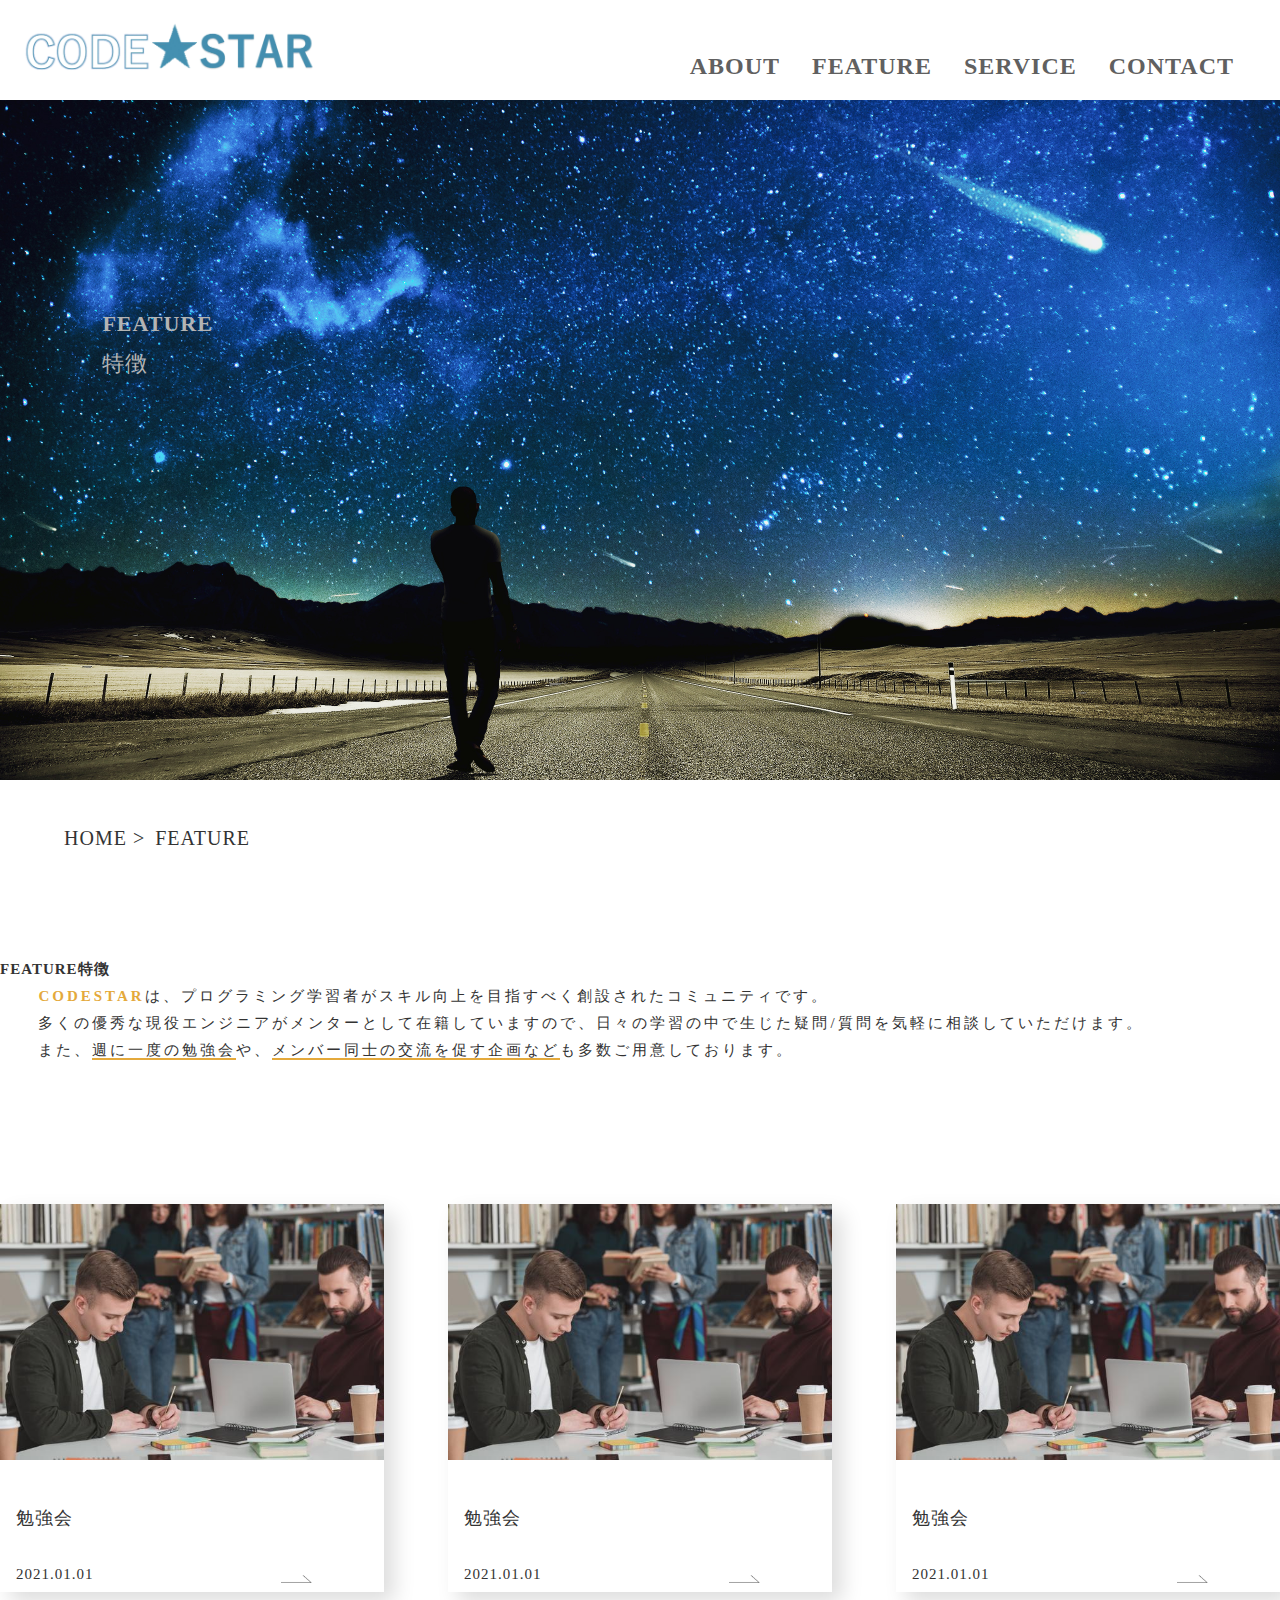
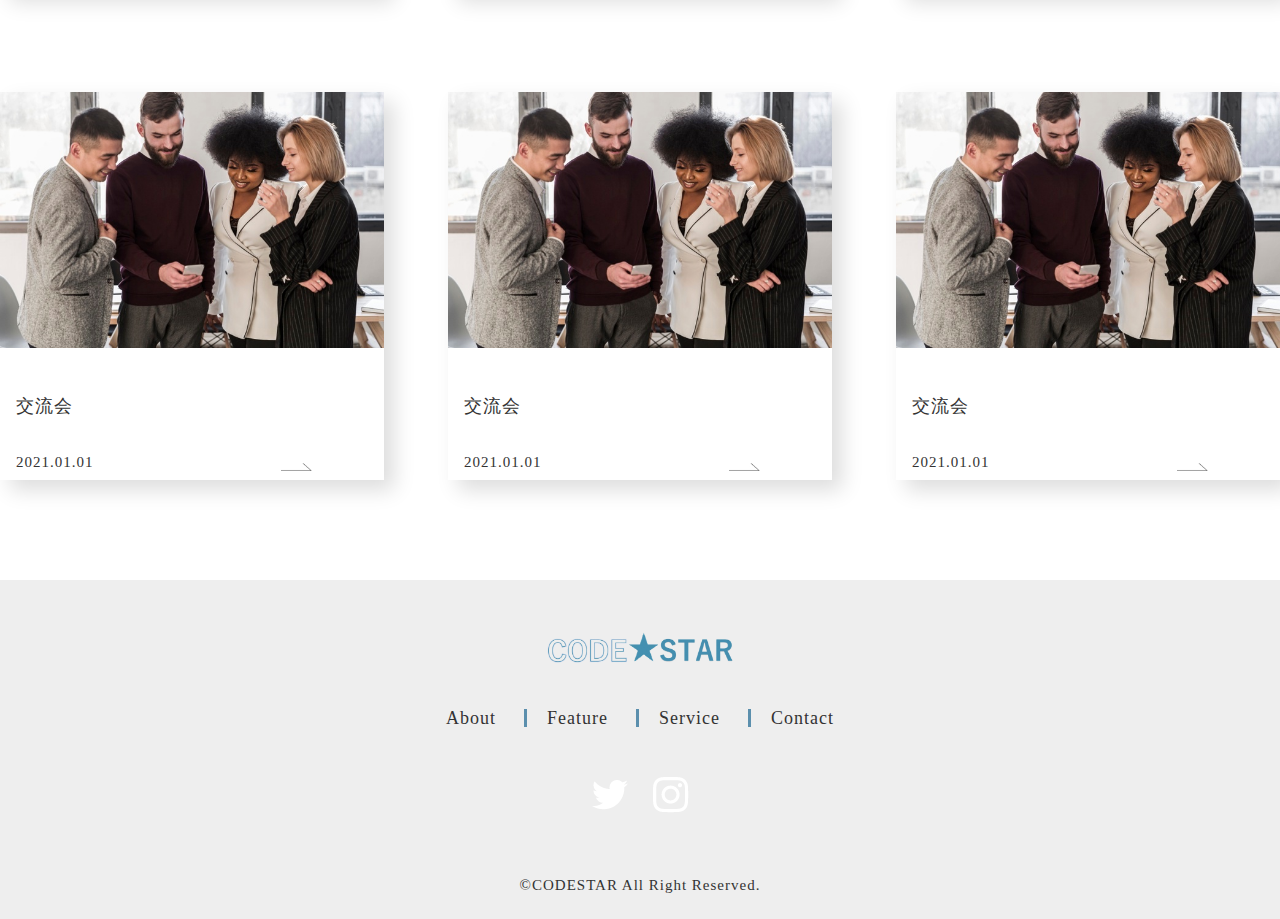
<file: html/feature.html>
<html>
<head>
  <meta charset="UTF-8" />
  <title>プログラミング教材「CODESTAR」</title>
  <meta name="viewport" content="width=device-width, initial-scale=1">
  <meta name="description" content="確認テストのページです">
  <link rel="icon" href="../favicon.ico">
  <link rel="preconnect" href="https://fonts.googleapis.com">
  <link rel="preconnect" href="https://fonts.gstatic.com" crossorigin>
  <link
    href="https://fonts.googleapis.com/css2?family=Noto+Sans+JP:wght@300;400;500;700&family=Open+Sans:wght@400;700;800&display=swap"
    rel="stylesheet">
  <link rel="stylesheet" type="text/css" href="../css/reset.css"></link>
  <link rel="stylesheet" type="text/css" href="../css/common1.css"></link>
  <link rel="stylesheet" type="text/css" href="../css/feature.css"></link>
</head>

<body>
  <header>
    <div class="header_all">
      <a href="../index.html" class="logo">
        <img src="../img/logo.png" alt="ロゴ画像">
      </a>
      <nav class="nav_bar">
        <ul>
          <li><a class="respons" href="../index.html">TOP</a></li>
          <li><a href="about.html">ABOUT<small>会社概要</small></a></li>
          <li><a href="feature.html">FEATURE<small>特徴</small></a></li>
          <li><a href="service.html">SERVICE<small>事業内容</small></a></li>
          <li><a href="contact.html">CONTACT<small>お問い合わせ</small></a></li>
        </ul>
      </nav>
    </div>
    <p class="drawer"></p>
  </header>

  <main>
    <section class="top">
      <div class="top_bg">
        <div class="top_img">
          <h1>FEATURE</h1>
          <p>特徴</p>
        </div>
      </div>
    </section>

    <section class="breadcrumb">
      <ul>
        <li>
          <a href="../index.html"><span>HOME</span></a>
        </li>
        <li>
          <a href="feature.html"><span class="color">FEATURE</span></a>
        </li>
      </ul>
    </section>
  </main>

  <section class="feature">
    <div class="inner">
      <div class="section_ttl">
        <h2>FEATURE<small>特徴</small></h2>
      </div>
      <div class="feature_txt">
        <p>
          <strong>CODESTAR</strong>は、プログラミング学習者がスキル向上を目指すべく創設されたコミュニティです。<br>
          多くの優秀な現役エンジニアがメンターとして在籍していますので、日々の学習の中で生じた疑問/質問を気軽に相談していただけます。<br>
          また、<span>週に一度の勉強会</span>や、<span>メンバー同士の交流を促す企画など</span>も多数ご用意しております。
        </p>
      </div>
  
      <div class="feature_all">
        <ul class="feature_list">
          <li class="feature_item">
            <a href="feature.html">
              <div class="feature_img">
                <img src="../img/feature1.jpg" alt="勉強会画像">
              </div>
              <div class="feature_txt1">
                <p class="feature_ttl">勉強会</p>
                <p class="feature_date">2021.01.01</p>
              </div>
            </a>
          </li>
          <li class="feature_item">
            <a href="feature.html">
              <div class="feature_img">
                <img src="../img/feature1.jpg" alt="勉強会画像">
              </div>
              <div class="feature_txt1">
                <p class="feature_ttl">勉強会</p>
                <p class="feature_date">2021.01.01</p>
              </div>
            </a>
          </li>
          <li class="feature_item">
            <a href="feature.html">
              <div class="feature_img">
                <img src="../img/feature1.jpg" alt="勉強会画像">
              </div>
              <div class="feature_txt1">
                <p class="feature_ttl">勉強会</p>
                <p class="feature_date">2021.01.01</p>
              </div>
            </a>
          </li>
        </ul>
        <ul class="feature_list">
          <li class="feature_item">
            <a href="feature.html">
              <div class="feature_img">
                <img src="../img/feature2.jpg" alt="交流会画像">
              </div>
              <div class="feature_txt1">
                <p class="feature_ttl">交流会</p>
                <p class="feature_date">2021.01.01</p>
              </div>
            </a>
          </li>
          <li class="feature_item">
            <a href="feature.html">
              <div class="feature_img">
                <img src="../img/feature2.jpg" alt="交流会画像">
              </div>
              <div class="feature_txt1">
                <p class="feature_ttl">交流会</p>
                <p class="feature_date">2021.01.01</p>
              </div>
            </a>
          </li>
          <li class="feature_item">
            <a href="feature.html">
              <div class="feature_img">
                <img src="../img/feature2.jpg" alt="交流会画像">
              </div>
              <div class="feature_txt1">
                <p class="feature_ttl">交流会</p>
                <p class="feature_date">2021.01.01</p>
              </div>
            </a>
          </li>
        </ul>
      </div>
  </section>

  <footer>
    <div class="footer_logo">
      <a href="../index.html"><img src="../img/logo.png" alt="ロゴ画像"></a>
    </div>
    <ul class="footer_list">
      <li class="footer_item">
        <a href="about.html">About</a>
      </li>
      <li class="footer_item">
        <a href="feature.html">Feature</a>
      </li>
      <li class="footer_item">
        <a href="service.html">Service</a>
      </li>
      <li class="footer_item">
        <a href="contact.html">Contact</a>
      </li>
    </ul>
    <ul class="footer_sns">
      <li class="sns_icon1">
        <a href="#"><img src="../img/twitter.png" alt="Twitterアイコン"></a>
      </li>
      <li class="sns_icon2">
        <a href="#"><img src="../img/instagram.png" alt="Instagramアイコン"></a>
      </li>
    </ul>
    <small class="footer_txt">©CODESTAR All Right Reserved.</small>
  </footer>
</body>
</file>
<file: css/common1.css>
body {
  font-family: 'Noto Serif', serif;
}

body {
  font-size: 15px;
  font-family: 'Noto Serif', serif;
  line-height: 1.8;
  letter-spacing: 1px;
  word-break: break-all;
  color: #333;
}

a {
  text-decoration: none;
  color: #333;
}

li {
  list-style: none;
}

header {
  width: 100%;
  background-color: #fff;
}

.header_all {
  height: 100px;
  display: flex;
  align-items: center;
  justify-content: space-between;
}

header .logo {
  padding: 10px 20px;
}

header .logo img {
  width: auto;
  height: 60px;
}

header .nav_bar {
  margin: 0 30px;
  }

  header .nav_bar ul {
    display: flex;
  }

  header .nav_bar ul .respons {
    visibility:hidden
  }

  header .nav_bar ul li {
    margin: 40px 16px 0;
    height: 50px
  }

  header .nav_bar ul li a small {
    visibility: hidden;
    display: block;
    font-size: 12px;
    font-weight: 400;
    color: #5B8FAD;
    margin-top: 2px;
    padding-top: 6px;
    text-align: center;
    border-top: 3px solid #5B8FAD;
  }

  header .nav_bar ul li a {
    font-size: 24px;
    font-weight: bold;
    color: #606060;
    padding: 8px 0px;
  }

  header .nav_bar ul li a:hover {
    color: #5B8FAD;
  }

  header .nav_bar ul li a:hover small {
    visibility: visible;
    border-top: 2px solid #5B8FAD;
  }

  header .drawer {
    visibility: hidden;
  }

  .top {
    width: 100%;
    height: auto;
  }

  .top_bg {
    position: relative;
    width: 100%;
    height: 70vh;
    min-height: 680px;
    background: url(../img/top.jpg) no-repeat center ;
    background-position:70% 80%;
    background-size:cover;
  }

  .top .top_img {
    position:absolute;
    top: 30%;
    left: 8%;
    width: 880px;
    height: auto;
    z-index: 3;
    color: rgb(180,180,180);
    font-size: 22px;
  }

  .top .top_img .subtext {
    margin-left: 10px;
  }

  .top .top_img img {
    width: 500px;
    height: auto;
  }




.service_wrap {
  padding: 0 16px;
}

.service_item {
  width: 100%;
  height: 160px;
  display: flex;
  background-color: #fff;
  box-shadow: 4px 4px 8px 4px rgba(0,0,0,.1);
  justify-content: right;
  align-items: center;
  margin-bottom: 28px;
}

.service_item .service_item_img {
  width: 25%;
  padding-left: 16px;
}

.service_item .service_item_img img {
  width: 100%;
  height: auto;
}

.service_wrap .service_item p {
  width: 65%;
  margin-left: 30px;
  font-size: 20px;
  line-height: 1.8em;
}

footer {
  padding: 50px 0 20px;
  background: #eee;
  color: #333333;
}


.footer_logo {
  width: 15%;
  height: auto;
  margin: 0 auto;
  margin-bottom: 40px;
}

.footer_logo img {
  width: 100%;
}

.footer_list {
  display: flex;
  justify-content: center;
  margin-bottom: 50px;
}

.footer_item {
  padding-right: 28px;
  margin-right: 20px;
  border-right: solid 3px #5B8FAD;
  font-size: 18px;
  line-height: 1;
}


.footer_item a {
  color: #333333;
}

.footer_item a:hover {
  color: #333333;
}

.footer_item:last-child {
  padding-right: 0;
  margin-right: 0;
  border-right: none;
}

.footer_sns {
  margin-bottom: 50px;
  display: flex;
  justify-content: center;
  align-items: center;
}

.footer_sns .sns_icon1 {
  margin-right: 25px;
}

.footer_sns .sns_icon1,
.sns_icon2 {
  -webkit-transition: 0.2s;
  transition: 0.2s;
}

.footer_sns .sns_icon1:hover,
.sns_icon2:hover {
  -webkit-transition: 0.2s;
  transition: 0.2s;
  -webkit-transform: translateY(-5px);
  transform: translateY(-5px);
}

.footer_txt {
  display: block;
  text-align: center;
  font-size: 15px;
}

.breadcrumb {
  max-width: 90%;
  margin: 40px auto;
}

.breadcrumb ul {
  display: flex;
  margin-bottom: 100px;
}

.breadcrumb li {
  font-size: 20px;
}

.breadcrumb li::after {
  content: ">";
  padding-right: 10px;
  font-size: 20px;
}

.breadcrumb li:last-child::after {
  content: "";
}
</file>
<file: css/feature.css>
.feature_txt {
  padding: 0 3%;
}

.feature_txt p {
  letter-spacing: .2em;
  line-height: 1.8em;
  padding-bottom: 140px;
}

.feature_txt p strong {
  color: #e4a93b
}

.feature_txt p span {
  border-bottom: 2px solid #e4a93b;
}

.feature_wrap {
  display: flex;
  justify-content: center;
  padding: 0 16px;
}

.feature_wrap .feature_item {
  width: 480px;
  height: 680px;
  margin: 0 16px;
  background-color: #fff;
  box-shadow: 4px 4px 8px 4px rgba(0,0,0,.1);
}

.feature_wrap .feature_item .feature_img {
  width: 100%;
  height:420px;
  background-position: 60% 50%;
  background-size:cover;
}

.feature_wrap .item1 .feature_img{
  background-image: url(../img/feature1.jpg);
}

.feature_wrap .item2 .feature_img{
  background-image: url(../img/feature2.jpg);
}

.feature_wrap .feature_item h3 {
  padding: 28px 0;
  font-size: 28px;
  text-align: center;
}

.feature_wrap .feature_item p {
  padding: 0 24px;
  font-size: 24px;
  /* letter-spacing: .2em; */
  line-height: 1.5em;
}

.feature_list {
  display: flex;
  justify-content: space-between;
}

.feature_item {
  width: 30%;
  height: auto;
  margin-bottom: 100px;
  -webkit-box-shadow: 10px 10px 20px #ddd;
  box-shadow: 10px 10px 20px #ddd;
  cursor: pointer;
  -webkit-transition: .4s;
  transition: .4s;
}

.feature_item:hover {
  -webkit-box-shadow: 0 0 0;
  box-shadow: 0 0 0;
  opacity: .7;
  -webkit-transition: .4s;
  transition: .4s;
  -webkit-box-shadow: 5px 5px 10px #ddd;
  box-shadow: 5px 5px 10px #ddd;
}

.feature_img {
  display: contents;
  width: 100%;
}

.feature_img img {
  width: 100%;
}

.feature_txt1 {
  padding: 0 16px;
}

.feature_ttl {
  margin: 40px 0;
  font-size: 18px;
  line-height: 1;
}

.feature_date {
  font-size: 15px;
  line-height: 1;
  position: relative;
  -webkit-transition: 0.4s;
  transition: 0.4s;
  margin-bottom: 10px;
}

.feature_date::after {
  content: "";
  position: absolute;
  background: url(../img/arrow.png) no-repeat;
  background-size: contain;
  width: 19%;
  height: 55%;
  display: block;
  -webkit-transition: 0.4s;
  transition: 0.4s;
  right: 20px;
  top: 50%;
}

.feature_item:hover .feature_date::after {
  content: "";
  position: absolute;
  -webkit-transition: 0.4s;
  transition: 0.4s;
  right:4%;
}

/* レスポンシブ */
@media screen and (max-width: 480px) {
  .feature_list {
    display: block;
  }

  .feature_item {
    width: 100%;
    height: auto;
    margin-bottom: 10%;
    border: solid 1px #ccc;
  }

  .feature_item:hover .feature_date::after {
    content: "";
    position: absolute;
    -webkit-transition: 0.4s;
    transition: 0.4s;
    right:-5%;
  }
}
</file>
